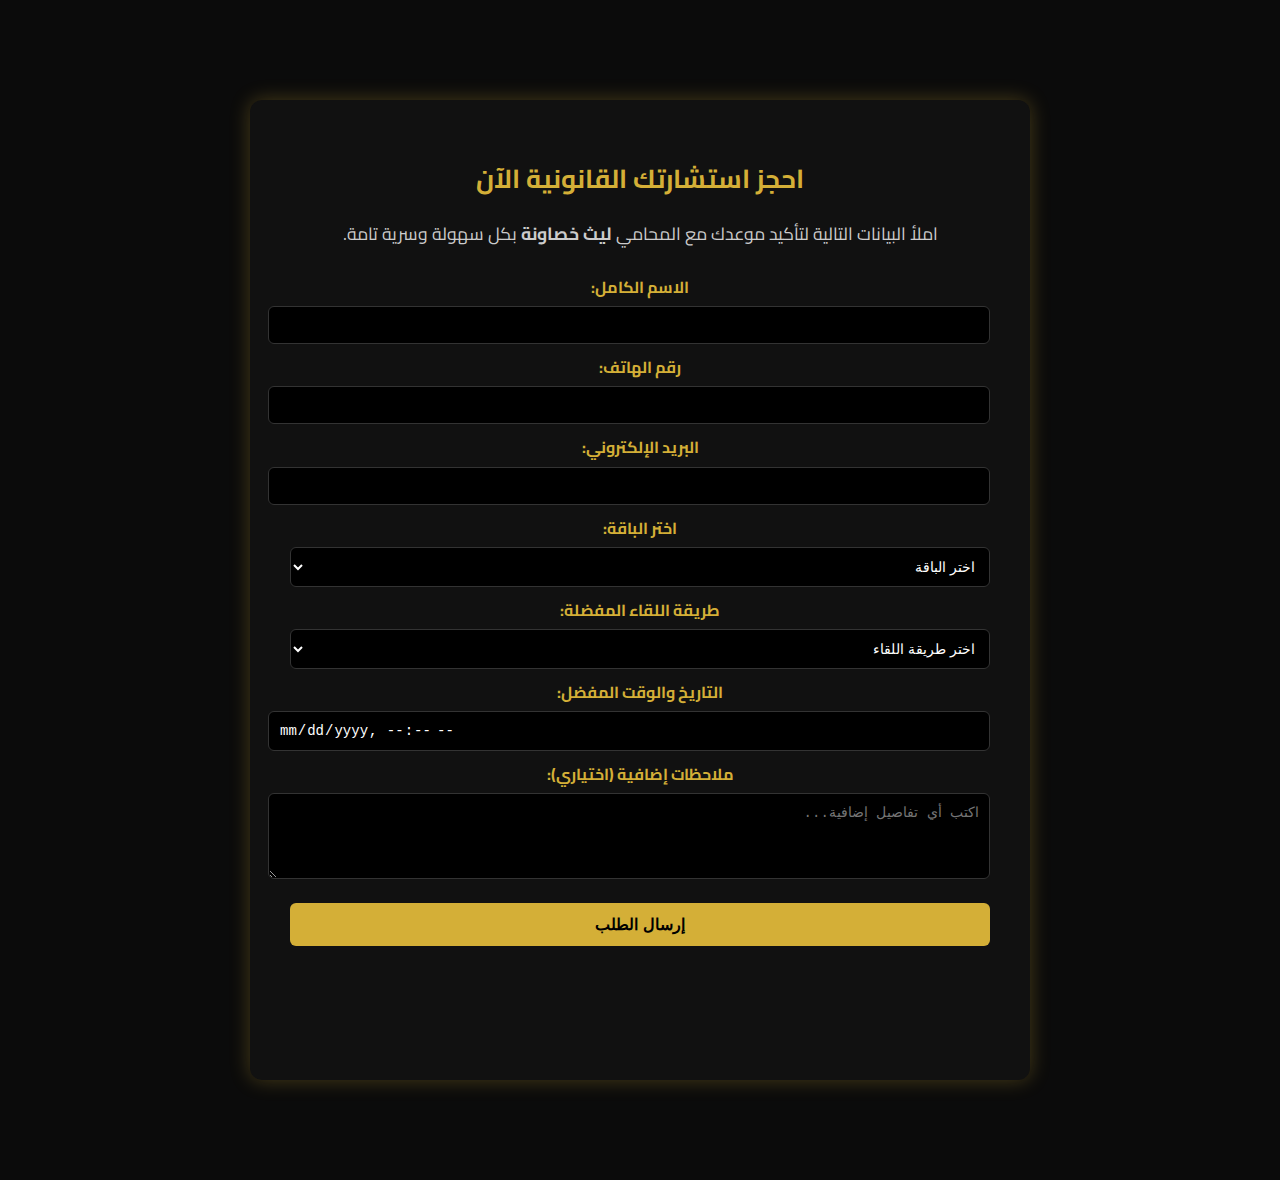
<file: booking.html>
<!DOCTYPE html>
<html lang="ar" dir="rtl">
<head>
  <meta charset="UTF-8">
  <meta name="viewport" content="width=device-width, initial-scale=1.0">
  <title>احجز استشارتك - LawTap</title>
  <link rel="stylesheet" href="style.css">
  <link href="https://fonts.googleapis.com/css2?family=Cairo:wght@400;700&display=swap" rel="stylesheet">
  <link rel="icon" type="image/x-icon" href="favicon.ico">

  <!-- تحسينات SEO -->
  <meta name="description" content="LawTap | مكتب المحامي ليث خصاونة للاستشارات القانونية في الأردن. استشارات قانونية احترافية في القضايا المدنية، التجارية، والعقود. احجز استشارتك الآن.">
  <meta name="keywords" content="محامي, ليث خصاونة, استشارات قانونية, محامي الأردن, قانون, محامي عمان, عقود, قضايا, استشارة قانونية">
  <meta name="author" content="المحامي ليث خصاونة">
  <meta name="robots" content="index, follow">

  <style>
    body {
      background-color: #0b0b0b;
      color: #d4af37;
      font-family: "Cairo", sans-serif;
      margin: 0;
      padding: 0;
    }

    .booking-page {
      max-width: 700px;
      margin: 100px auto;
      background: #111;
      padding: 40px;
      border-radius: 12px;
      box-shadow: 0 0 20px rgba(212, 175, 55, 0.3);
    }

    h1 {
      text-align: center;
      font-size: 26px;
      margin-bottom: 10px;
      color: #d4af37;
    }

    p {
      text-align: center;
      color: #ccc;
      margin-bottom: 25px;
    }

    form label {
      display: block;
      margin: 10px 0 5px;
      color: #d4af37;
      font-weight: bold;
    }

    form input,
    form select,
    form textarea {
      width: 100%;
      padding: 10px;
      border: 1px solid #333;
      border-radius: 6px;
      background-color: #000;
      color: #fff;
      font-size: 14px;
      transition: all 0.3s ease;
    }

    form input:focus,
    form select:focus,
    form textarea:focus {
      border-color: #d4af37;
      outline: none;
      box-shadow: 0 0 8px rgba(212, 175, 55, 0.5);
    }

    button.btn {
      width: 100%;
      background-color: #d4af37;
      color: #000;
      border: none;
      padding: 12px;
      font-size: 16px;
      border-radius: 6px;
      cursor: pointer;
      margin-top: 15px;
      font-weight: bold;
      transition: all 0.3s ease;
    }

    button.btn:hover {
      background-color: #b99329;
      transform: scale(1.03);
    }

    #formStatus {
      margin-top: 20px;
      text-align: center;
      font-weight: bold;
      color: #d4af37;
    }
  </style>
</head>

<body>
  <section class="booking-page">
    <h1>احجز استشارتك القانونية الآن</h1>
    <p>املأ البيانات التالية لتأكيد موعدك مع المحامي <strong>ليث خصاونة</strong> بكل سهولة وسرية تامة.</p>

    <form id="bookingForm" method="POST">
      <label>الاسم الكامل:</label>
      <input type="text" name="name" required>

      <label>رقم الهاتف:</label>
      <input type="tel" name="phone" required>

      <label>البريد الإلكتروني:</label>
      <input type="email" name="email" required>

      <label>اختر الباقة:</label>
      <select name="package" required>
        <option value="">اختر الباقة</option>
        <option value="استشارة أساسية (30 دقيقة)">استشارة أساسية (30 دقيقة)</option>
        <option value="استشارة شاملة (60 دقيقة)">استشارة شاملة (60 دقيقة)</option>
        <option value="استشارة مميزة (90 دقيقة)">استشارة مميزة (90 دقيقة)</option>
      </select>

      <label>طريقة اللقاء المفضلة:</label>
      <select name="method" required>
        <option value="">اختر طريقة اللقاء</option>
        <option value="Microsoft Teams">Microsoft Teams</option>
        <option value="Zoom">Zoom</option>
        <option value="Chat عبر الموقع">Chat عبر الموقع</option>
      </select>

      <label>التاريخ والوقت المفضل:</label>
      <input type="datetime-local" name="datetime" required>

      <label>ملاحظات إضافية (اختياري):</label>
      <textarea name="message" rows="4" placeholder="اكتب أي تفاصيل إضافية..."></textarea>

      <button type="submit" class="btn">إرسال الطلب</button>
      <p id="formStatus"></p>
    </form>
  </section>

  <script>
    const form = document.getElementById("bookingForm");
    const status = document.getElementById("formStatus");

    form.addEventListener("submit", async (e) => {
      e.preventDefault();
      status.textContent = "جارٍ إرسال طلبك... ⏳";

      const formData = new FormData(form);
      const jsonData = {};
      formData.forEach((value, key) => { jsonData[key] = value });

      try {
        const response = await fetch("https://formsubmit.co/ajax/l.laithkhasawneh@gmail.com", {
          method: "POST",
          headers: { "Content-Type": "application/json", "Accept": "application/json" },
          body: JSON.stringify(jsonData)
        });

        if (response.ok) {
          status.innerHTML = "✅ تم إرسال طلبك بنجاح! سنعاود التواصل معك قريبًا.";
          form.reset();
        } else {
          status.innerHTML = "⚠️ حدث خطأ أثناء الإرسال، يرجى المحاولة لاحقًا.";
        }
      } catch (error) {
        status.innerHTML = "❌ لم يتم الاتصال بالخادم. تحقق من اتصال الإنترنت.";
      }
    });
  </script>
</body>
</html>
</file>
<file: style.css>
/* --- General Styles & Variables --- */
:root {
    --dark-bg: #0a0a0a;
    --gold: #DAAB2D;
    --light-text: #F5F5F5;
    --gray-text: #AAAAAA;
    --card-bg: #141414;
    --border-color: #2c2c2c;
}
html { scroll-behavior: smooth; }
body {
    font-family: 'Cairo', sans-serif;
    background-color: var(--dark-bg);
    color: var(--light-text);
    margin: 0;
    padding: 0;
    line-height: 1.7;
    overflow-x: hidden;
}
.container {
    width: 90%;
    max-width: 1100px;
    margin: 0 auto;
    padding: 80px 0;
}
h1, h2, h3 { font-weight: 700; color: var(--gold); }
h2 { text-align: center; margin-bottom: 60px; font-size: 2.8rem; }
p { color: var(--gray-text); font-size: 1.1rem; }
a { text-decoration: none; color: var(--gold); }

/* --- Header & Navigation --- */
.main-header {
    padding: 20px 5%;
    display: flex;
    justify-content: space-between;
    align-items: center;
    position: fixed;
    width: 90%;
    top: 0;
    z-index: 1000;
    transition: background-color 0.4s ease, padding 0.4s ease;
}
.main-header.scrolled {
    background-color: rgba(10, 10, 10, 0.9);
    padding: 15px 5%;
    backdrop-filter: blur(10px);
    border-bottom: 1px solid var(--border-color);
}
.logo img { height: 100px; transition: height 0.4s ease; }
.main-header.scrolled .logo img { height: 50px; }
.main-nav ul { margin: 0; padding: 0; list-style: none; display: flex; }
.main-nav ul li { margin-right: 30px; }
.main-nav ul li a {
    color: var(--light-text);
    font-size: 1rem;
    font-weight: 700;
    transition: color 0.3s ease;
}
.main-nav ul li a:hover { color: var(--gold); }

/* --- Hamburger Menu (Hidden on Desktop) --- */
.hamburger-menu { display: none; cursor: pointer; }
.bar {
    display: block;
    width: 25px;
    height: 3px;
    margin: 5px auto;
    background-color: var(--light-text);
    transition: all 0.3s ease-in-out;
}

/* --- Buttons --- */
.btn {
    background-color: var(--gold);
    color: var(--dark-bg);
    padding: 12px 28px;
    border-radius: 5px;
    font-weight: 700;
    transition: all 0.4s ease;
    border: 2px solid var(--gold);
}
.btn:hover {
    background-color: transparent;
    color: var(--gold);
    transform: translateY(-3px);
    box-shadow: 0 5px 15px rgba(218, 171, 45, 0.3);
}

/* --- Hero Section with Ken Burns Effect --- */
.hero {
    height: 100vh;
    position: relative;
    display: flex;
    justify-content: center;
    align-items: center;
    text-align: center;
    padding: 0 5%;
    overflow: hidden;
}
.hero::before {
    content: '';
    position: absolute;
    top: 0; left: 0; right: 0; bottom: 0;
    background: linear-gradient(rgba(10, 10, 10, 0.8), rgba(10, 10, 10, 0.8)), url('https://images.unsplash.com/photo-1589216532372-1c2a36790049?q=80&w=2070&auto=format&fit=crop') no-repeat center center/cover;
    z-index: -1;
    animation: kenBurns 20s infinite alternate;
}
@keyframes kenBurns {
    from { transform: scale(1); }
    to { transform: scale(1.1); }
}
.hero-content h1 { font-size: 4rem; margin-bottom: 20px; }
.hero-content p { font-size: 1.5rem; margin-bottom: 40px; color: var(--light-text); }
.hero-content .btn { font-size: 1.2rem; padding: 15px 35px; }


/* --- Services, Testimonials, CTA, Footer (remains the same) --- */
.services-grid { display: grid; grid-template-columns: repeat(auto-fit, minmax(250px, 1fr)); gap: 30px; text-align: center; }
.service-card { background-color: var(--card-bg); padding: 40px 30px; border: 1px solid var(--border-color); border-radius: 8px; position: relative; overflow: hidden; transition: transform 0.4s ease, box-shadow 0.4s ease; }
.service-card:hover { transform: translateY(-12px); box-shadow: 0 20px 40px rgba(0, 0, 0, 0.4), 0 0 25px rgba(218, 171, 45, 0.3); border-color: var(--gold); }
.service-card i { font-size: 3rem; color: var(--gold); margin-bottom: 20px; transition: transform 0.4s ease; }
.service-card:hover i { transform: scale(1.1); }
.service-card h3 { font-size: 1.5rem; margin-bottom: 15px; }
.testimonial { background-color: var(--card-bg); padding: 40px; border-right: 7px solid var(--gold); border-radius: 8px; margin: 20px auto; max-width: 700px; text-align: center; transition: transform 0.3s ease; }
.testimonial p { font-size: 1.2rem; font-style: italic; margin-bottom: 15px; }
.testimonial span { font-weight: 700; color: var(--light-text); }
.cta { background: linear-gradient(45deg, var(--gold), #c49b2c); color: var(--dark-bg); text-align: center; padding: 80px 5%; }
.cta h2 { color: var(--dark-bg); }
.cta p { color: #333; margin-bottom: 30px; }
.cta .btn { background-color: var(--dark-bg); color: var(--gold); border-color: var(--dark-bg); }
.cta .btn:hover { background-color: transparent; color: var(--dark-bg); }
.main-footer { background-color: #000; text-align: center; padding: 40px 5%; border-top: 1px solid var(--border-color); }
.footer-links { list-style: none; padding: 0; margin: 0 0 20px 0; display: flex; justify-content: center; gap: 20px; }
.footer-links a { color: var(--gray-text); transition: color 0.3s ease; }
.footer-links a:hover { color: var(--gold); }
.copyright { color: #666; font-size: 0.9rem; }
.reveal { opacity: 0; transform: translateY(40px); transition: opacity 0.8s ease-out, transform 0.8s ease-out; }
.reveal.visible { opacity: 1; transform: translateY(0); }
.reveal-delay-1 { transition-delay: 0.2s; }
.reveal-delay-2 { transition-delay: 0.4s; }
.reveal-delay-3 { transition-delay: 0.6s; }


/* ==========================================================================
   --- Responsive Design ---
   ========================================================================== */

/* --- Tablet & Medium Screens (e.g., iPads) --- */
@media (max-width: 992px) {
    .main-nav {
        position: fixed;
        right: -100%; /* Start off-screen */
        top: 0;
        flex-direction: column;
        background-color: rgba(10, 10, 10, 0.98);
        width: 60%;
        height: 100vh;
        text-align: center;
        transition: right 0.4s ease-in-out;
        backdrop-filter: blur(10px);
    }

    .main-nav.active {
        right: 0; /* Slide in */
    }

    .main-nav ul {
        flex-direction: column;
        padding-top: 100px;
    }
    
    .main-nav ul li {
        margin: 20px 0;
    }

    .hamburger-menu {
        display: block;
        z-index: 1001; /* Ensure it's above the nav */
    }

    .hamburger-menu.active .bar:nth-child(2) {
        opacity: 0;
    }
    .hamburger-menu.active .bar:nth-child(1) {
        transform: translateY(8px) rotate(45deg);
    }
    .hamburger-menu.active .bar:nth-child(3) {
        transform: translateY(-8px) rotate(-45deg);
    }

    .header-btn {
        display: none; /* Hide the main button in the header on mobile */
    }
    
    h2 { font-size: 2.5rem; }
    .hero-content h1 { font-size: 3.2rem; }
}

/* --- Mobile Phones --- */
@media (max-width: 768px) {
    .container {
        padding: 60px 0;
    }
    h2 { font-size: 2.1rem; margin-bottom: 40px; }
    .hero-content h1 {
        font-size: 2.4rem;
        line-height: 1.4;
    }
    .hero-content p {
        font-size: 1.1rem;
    }

    .footer-links {
        flex-direction: column;
        gap: 15px;
    }
    
    .logo img { height: 50px; }
    .main-header.scrolled .logo img { height: 45px; }

    .main-nav {
        width: 80%; /* Make mobile menu wider on phones */
    }
}
/* --- About Lawyer Section Styles --- */
.about-section {
    display: flex;
    align-items: center;
    gap: 50px;
    flex-wrap: wrap; /* To stack on mobile */
}

.about-image {
    flex: 1;
    min-width: 300px;
}

.about-image img {
    width: 100%;
    border-radius: 8px;
    border: 2px solid var(--gold);
}

.about-content {
    flex: 2;
}

.about-content h2 {
    text-align: right; /* Align title to the right */
    margin-bottom: 20px;
}

/* Adjustments for smaller screens */
@media (max-width: 768px) {
    .about-section {
        flex-direction: column; /* Stack image on top of text */
        text-align: center;
    }

    .about-content h2 {
        text-align: center; /* Center title on mobile */
    }
}
/* --- About Page Specific Styles --- */
.page-container {
    padding-top: 150px; /* Add space below the fixed header */
    padding-bottom: 80px;
    width: 90%;
    max-width: 900px; /* Made the text container a bit narrower for better readability */
    margin: 0 auto;
}

.about-content h2 {
    text-align: center; 
    margin-top: 0;
    margin-bottom: 30px;
    font-size: 2.5rem;
}

.about-content h3 {
    margin-top: 40px;
}

/* Responsive adjustments for the About Page */
@media (max-width: 768px) {
    .page-container {
        padding-top: 120px;
    }
}
/* ==========================================================================
   --- UPDATED Contact Page Styles ---
   ========================================================================== */

/* Overriding previous styles for a cleaner look */
.contact-section {
    display: flex;
    gap: 60px; /* Increased gap */
    flex-wrap: wrap;
    background-color: var(--card-bg); /* Added a background */
    padding: 50px;
    border-radius: 8px;
    border: 1px solid var(--border-color);
}

.contact-form-container {
    flex: 2;
    min-width: 300px;
}

.contact-info {
    flex: 1;
    min-width: 300px;
    border-right: 1px solid var(--border-color); /* Separator line */
    padding-right: 40px;
}

.contact-form-container h3, .contact-info h3 {
    text-align: right;
    font-size: 2rem;
}

.contact-section form {
    display: flex;
    flex-direction: column; /* Stack form elements vertically */
}

/* New styles for input fields for a more professional look */
.contact-section .form-group {
    display: flex;
    gap: 20px;
    margin-bottom: 20px;
}

.contact-section input {
    width: 100%; /* Make inputs take full width of their container */
    padding: 15px;
    background-color: var(--dark-bg); /* Darker inputs */
    border: 1px solid var(--border-color);
    border-radius: 5px;
    color: var(--light-text);
    font-family: 'Cairo', sans-serif;
    font-size: 1rem;
    transition: border-color 0.3s ease;
}

.contact-section textarea {
    width: 100%;
    padding: 15px;
    background-color: var(--dark-bg);
    border: 1px solid var(--border-color);
    border-radius: 5px;
    color: var(--light-text);
    font-family: 'Cairo', sans-serif;
    font-size: 1rem;
    margin-bottom: 20px;
    resize: vertical; /* Allow vertical resize only */
    transition: border-color 0.3s ease;
}

.contact-section input:focus, .contact-section textarea:focus {
    outline: none;
    border-color: var(--gold);
}

.contact-section .btn {
    width: auto; /* Button width adjusts to content */
    padding: 15px 40px;
    font-size: 1.1rem;
    align-self: flex-start; /* Align button to the right (start in RTL) */
}

@media (max-width: 992px) {
    .contact-info {
        border-right: none;
        padding-right: 0;
        border-bottom: 1px solid var(--border-color);
        padding-bottom: 40px;
    }
}

@media (max-width: 768px) {
    .contact-section .form-group {
        flex-direction: column;
        gap: 0;
    }
     .contact-section input {
        margin-bottom: 20px;
    }
}
/* ==========================================================================
   --- Pricing Page Styles ---
   ========================================================================== */
.pricing-grid {
    display: grid;
    grid-template-columns: repeat(auto-fit, minmax(300px, 1fr));
    gap: 30px;
    align-items: center;
}

.pricing-card {
    background-color: var(--card-bg);
    border: 1px solid var(--border-color);
    border-radius: 8px;
    padding: 30px;
    text-align: center;
    transition: transform 0.3s ease, box-shadow 0.3s ease;
    border-top: 5px solid transparent;
}

.pricing-card:hover, .pricing-card.popular {
    transform: translateY(-10px);
    box-shadow: 0 20px 40px rgba(0,0,0,0.5);
    border-top-color: var(--gold);
}

.pricing-card h3 {
    font-size: 1.8rem;
    color: var(--light-text);
}

.pricing-card .price {
    font-size: 2.5rem;
    color: var(--gold);
    margin: 20px 0;
    font-weight: 700;
}

.pricing-card .price span {
    font-size: 1rem;
    color: var(--gray-text);
    font-weight: 400;
}

.pricing-card p {
    margin-bottom: 25px;
    min-height: 40px; /* To align cards with different text lengths */
}

.features-list {
    list-style: none;
    padding: 0;
    margin: 0 0 30px 0;
    text-align: right;
}

.features-list li {
    margin-bottom: 15px;
    color: var(--gray-text);
}

.features-list li i {
    color: var(--gold);
    margin-left: 10px;
}

.pricing-card .btn {
    width: 100%;
    display: block;
    padding: 15px;
    font-size: 1.1rem;
}
/* ===== تحسين شكل الأزرار في بطاقات الأسعار ===== */
.pricing-card .btn {
  width: 100%;
  background: linear-gradient(90deg, #c59d2a, #e5c75a);
  color: #0a0a0a;
  font-weight: 700;
  border: none;
  border-radius: 8px;
  padding: 14px 0;
  font-size: 1rem;
  box-shadow: 0 6px 18px rgba(218, 171, 45, 0.35);
  transition: all 0.4s ease;
  position: relative;
  overflow: hidden;
}

.pricing-card .btn::before {
  content: "";
  position: absolute;
  top: 0;
  left: -75%;
  width: 50%;
  height: 100%;
  background: rgba(255, 255, 255, 0.35);
  transform: skewX(-25deg);
  transition: all 0.7s ease;
}

.pricing-card .btn:hover::before {
  left: 130%;
}

.pricing-card .btn:hover {
  transform: translateY(-3px);
  background: linear-gradient(90deg, #e5c75a, #f2d87d);
  box-shadow: 0 10px 25px rgba(218, 171, 45, 0.45);
  color: #000;
}

/* ========================================================================== 
   --- Booking Page Styles ---
   ========================================================================== */

.booking-page {
  background-color: var(--dark-bg);
  min-height: 100vh;
  padding-top: 150px;
  padding-bottom: 80px;
}

.booking-form-container {
  background-color: var(--card-bg);
  border: 1px solid var(--border-color);
  border-radius: 8px;
  padding: 40px 30px;
  max-width: 700px;
  margin: auto;
  box-shadow: 0 10px 30px rgba(0,0,0,0.4);
}

.booking-form-container label {
  display: block;
  font-weight: 700;
  margin-bottom: 8px;
  color: var(--gold);
}

.booking-form-container input,
.booking-form-container select,
.booking-form-container textarea {
  width: 100%;
  padding: 14px;
  margin-bottom: 20px;
  border: 1px solid var(--border-color);
  border-radius: 5px;
  background-color: #0e0e0e;
  color: var(--light-text);
  font-family: 'Cairo', sans-serif;
  font-size: 1rem;
  transition: border-color 0.3s ease;
}

.booking-form-container input:focus,
.booking-form-container select:focus,
.booking-form-container textarea:focus {
  border-color: var(--gold);
  outline: none;
}

.booking-form-container .btn {
  width: 100%;
  background: linear-gradient(90deg, #c59d2a, #e5c75a);
  color: #0a0a0a;
  font-weight: 700;
  border: none;
  border-radius: 8px;
  padding: 14px 0;
  font-size: 1.1rem;
  box-shadow: 0 6px 18px rgba(218, 171, 45, 0.35);
  transition: all 0.4s ease;
  position: relative;
  overflow: hidden;
}

.booking-form-container .btn:hover {
  transform: translateY(-3px);
  background: linear-gradient(90deg, #e5c75a, #f2d87d);
  box-shadow: 0 10px 25px rgba(218, 171, 45, 0.45);
}

#responseMessage {
  color: var(--gold);
  font-weight: 700;
  text-align: center;
  margin-top: 15px;
  font-size: 1.1rem;
}

/* ======================= Booking Page Polished ======================= */
.booking-page {
  min-height: 100vh;
  padding: 160px 20px 100px;
  background: radial-gradient(circle at top, #1a1a1a 0%, #0a0a0a 70%);
  text-align: center;
  animation: fadeIn 1.2s ease-out;
}

.booking-header h1 {
  font-size: 2.6rem;
  color: var(--gold);
  margin-bottom: 10px;
}

.booking-header p {
  font-size: 1.2rem;
  color: var(--gray-text);
  margin-bottom: 50px;
}

.booking-form-container {
  background-color: rgba(20,20,20,0.95);
  border: 1px solid var(--border-color);
  border-radius: 12px;
  padding: 40px;
  max-width: 650px;
  margin: 0 auto;
  box-shadow: 0 0 35px rgba(218,171,45,0.15);
  transition: transform 0.3s ease;
}
.booking-form-container:hover {
  transform: translateY(-6px);
  box-shadow: 0 0 45px rgba(218,171,45,0.25);
}

.booking-form-container label {
  color: var(--gold);
  font-weight: 700;
  display: block;
  margin-bottom: 6px;
  text-align: right;
}

.booking-form-container input,
.booking-form-container select,
.booking-form-container textarea {
  width: 100%;
  padding: 14px;
  margin-bottom: 18px;
  border: 1px solid var(--border-color);
  border-radius: 6px;
  background-color: #101010;
  color: var(--light-text);
  font-family: 'Cairo', sans-serif;
  transition: all 0.3s ease;
}
.booking-form-container input:focus,
.booking-form-container select:focus,
.booking-form-container textarea:focus {
  border-color: var(--gold);
  box-shadow: 0 0 6px rgba(218,171,45,0.4);
  outline: none;
}

.booking-form-container .btn {
  background: linear-gradient(90deg, #c59d2a, #e5c75a);
  color: #000;
  font-weight: 700;
  border: none;
  border-radius: 8px;
  padding: 14px 0;
  font-size: 1.1rem;
  width: 100%;
  box-shadow: 0 6px 18px rgba(218,171,45,0.3);
  transition: all 0.4s ease;
}
.booking-form-container .btn:hover {
  transform: translateY(-3px);
  background: linear-gradient(90deg, #e5c75a, #f2d87d);
  box-shadow: 0 10px 25px rgba(218,171,45,0.4);
}

#responseMessage {
  color: var(--gold);
  font-weight: 700;
  text-align: center;
  margin-top: 20px;
  font-size: 1.1rem;
}

/* Animation */
@keyframes fadeIn {
  from { opacity: 0; transform: translateY(40px); }
  to { opacity: 1; transform: translateY(0); }
}
</file>
